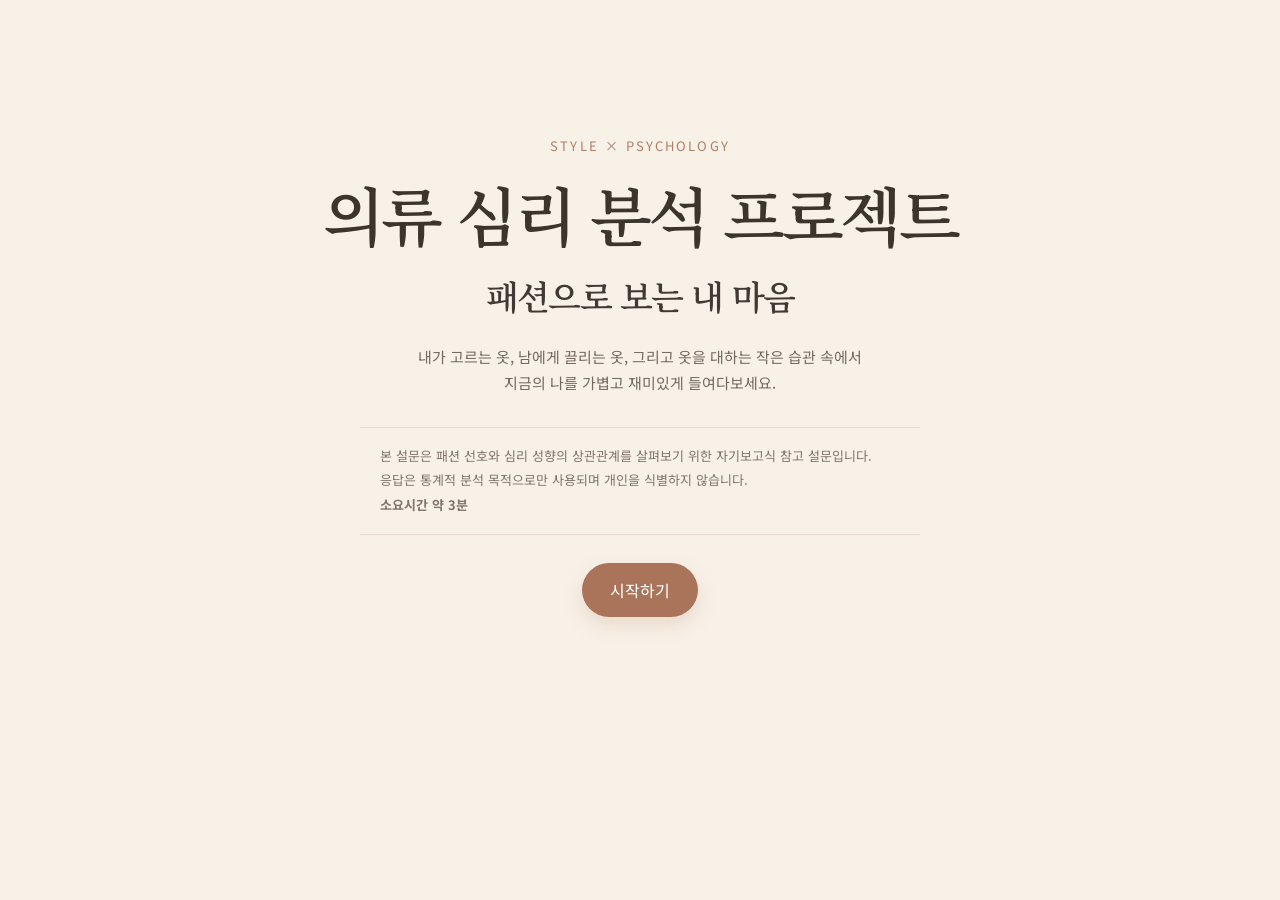
<file: fashion_phsic_final/index.html>
<!doctype html><html lang="ko"><head><meta charset="utf-8"><meta name="viewport" content="width=device-width, initial-scale=1, maximum-scale=1, viewport-fit=cover"><link rel="preconnect" href="https://fonts.googleapis.com"><link rel="preconnect" href="https://fonts.gstatic.com" crossorigin><link href="https://fonts.googleapis.com/css2?family=Noto+Serif+KR:wght@500;600;700&family=Noto+Sans+KR:wght@400;500;600;700&display=swap" rel="stylesheet">
<title>패션으로 보는 내 마음</title><style>
*{box-sizing:border-box}body{margin:0;background:#f8f1e8;color:#403a35;font-family:d2,Arial,sans-serif}button{font:inherit;cursor:pointer;border:0}.wrap{max-width:1100px;margin:auto;padding:28px 18px 60px}.screen{display:none;animation:in .45s ease}.screen.active{display:block}@keyframes in{from{opacity:0;transform:translateY(12px)}to{opacity:1;transform:none}}h1{font-size:clamp(32px,7vw,64px);margin:12px 0;color:#3c342d;letter-spacing:-.08em}h2{font-size:clamp(23px,4vw,34px);margin:8px 0 24px;letter-spacing:-.06em}h3{margin:12px 0 5px}p{line-height:1.75}.hero{text-align:center;padding:12vh 10px 8vh}.eyebrow{color:#ae8065;letter-spacing:.16em;font-size:13px}.lead{max-width:550px;margin:0 auto 30px;color:#75695f}.btn{background:#aa745b;color:#fff;padding:15px 28px;border-radius:999px;box-shadow:0 8px 20px #a8785a33;transition:.2s}.btn:hover{transform:translateY(-2px);background:#925e48}.choices{display:grid;grid-template-columns:repeat(2,1fr);gap:18px;max-width:640px;margin:35px auto}.choice{background:#fffaf4;border:1px solid #eadfd4;border-radius:22px;padding:28px;font-size:20px;box-shadow:0 8px 24px #71523d12;transition:.2s}.choice:hover{transform:translateY(-4px);border-color:#b98067}.grid{display:grid;grid-template-columns:repeat(3,1fr);gap:18px}.card{background:#fffaf5;border:2px solid transparent;border-radius:18px;overflow:hidden;box-shadow:0 8px 25px #71523d16;transition:.22s}.card:hover{transform:translateY(-4px)}.card.selected{border-color:#bd7c60;box-shadow:0 0 0 4px #bd7c6022}.card img{width:100%;height:240px;object-fit:cover;display:block;background:#f1e7db}.card .info{padding:12px 14px}.tag{color:#aa8069;font-size:12px}.topline{display:flex;justify-content:space-between;align-items:center;margin-bottom:20px}.progress{color:#ad7a62;font-size:13px}.qcard{max-width:860px;margin:auto}.question{background:#fffaf5;padding:26px;border-radius:24px;box-shadow:0 8px 26px #71523d14}.options{display:grid;gap:12px;margin-top:22px}.opt{display:flex;gap:12px;align-items:flex-start;text-align:left;padding:16px;border:1px solid #eadfd4;background:#fff;border-radius:15px;transition:.2s}.opt:hover,.opt:has(input:checked){border-color:#bc7a60;background:#fff5ec}.opt input{accent-color:#aa745b;margin-top:4px}.actions{text-align:center;margin-top:25px}.compare{display:grid;grid-template-columns:1fr 1fr;gap:18px;max-width:650px}.compare .card img{height:260px}.badge{display:inline-block;background:#e8cbbb;color:#694637;border-radius:999px;padding:8px 13px;font-size:13px;margin:4px}.resultgrid{display:grid;grid-template-columns:1fr 1fr;gap:22px;align-items:start}.panel{background:#fffaf5;border-radius:24px;padding:22px;box-shadow:0 8px 26px #71523d14}.axis{margin:14px 0}.axisrow{display:flex;justify-content:space-between;font-size:13px}.bar{height:8px;background:#eddfd3;border-radius:9px;overflow:hidden}.bar i{display:block;height:100%;background:#b87e64;border-radius:9px}.small{font-size:13px;color:#7b6d62}.summary{font-size:16px}.note{font-size:12px;color:#8b7b6e;text-align:center;margin-top:25px}@media(max-width:720px){.grid{grid-template-columns:repeat(2,1fr)}.card img{height:190px}.resultgrid{grid-template-columns:1fr}}@media(max-width:450px){.grid{gap:10px}.card img{height:150px}.card .info{padding:9px;font-size:13px}.choices{gap:10px}.choice{padding:20px 12px}}
h1,h2{font-family:"Noto Serif KR",d2,serif;font-weight:600;letter-spacing:-.055em}body,p,.btn,.choice,.opt,.card,.small{font-family:"Noto Sans KR",d2,sans-serif}h3{font-family:"Noto Serif KR",d2,serif}.hero .lead{font-size:15px}.trust-note{max-width:560px;margin:22px auto 28px;padding:16px 20px;border-top:1px solid #e7d9cd;border-bottom:1px solid #e7d9cd;color:#81746a;font-size:13px;line-height:1.9;text-align:left}.stepbar{height:5px;background:#eadfd5;border-radius:5px;overflow:hidden;margin:0 0 20px}.stepbar i{display:block;height:100%;background:#b87e64;border-radius:5px;transition:width .3s}.topline{margin-bottom:12px}.note{max-width:760px;margin:28px auto 0;line-height:1.8}.matchbox,.highlight{border-top:1px solid #e7d9cd;border-bottom:1px solid #e7d9cd;padding:16px 4px;line-height:1.8}.style-note{font-size:13px;color:#75675d;line-height:1.75;margin:10px 0 0}.axis-desc{font-size:12px;color:#7b6d62;line-height:1.65;margin-top:6px}.highlight{background:#fff4ea;border:1px solid #ead1c1;border-radius:16px;padding:14px 16px;margin:12px 0 16px}.highlight b{color:#8f5c47}.twocol{display:grid;grid-template-columns:1fr 1fr;gap:22px}.twocol h4{margin:12px 0 4px}.twocol li{margin:7px 0;line-height:1.65}.references{margin:22px auto 0;max-width:860px;color:#8b7b6e;font-size:11px;text-align:center;line-height:1.8}@media(max-width:720px){.twocol{grid-template-columns:1fr}}.profile-looks{display:flex;gap:10px;margin:8px 0 14px}.profile-look{width:90px;text-align:center;font-size:11px;color:#7b6d62}.profile-look img{width:78px;height:78px;object-fit:cover;border-radius:10px;display:block;margin:auto}.profile-look span{display:block;margin-top:4px}</style>
<style id="ios-safari-compat">
/* iOS Safari interaction and viewport compatibility */
button, div[onclick], .option-card, .look-card {
  cursor: pointer;
  -webkit-tap-highlight-color: transparent;
}
img, canvas, .option-card, .look-card, .card, .result-card {
  user-select: none;
  -webkit-user-select: none;
}
@supports (min-height: 100svh) {
  .ios-viewport-height, body, .app, .container {
    min-height: 100svh;
  }
}
</style>
</head><body><main class="wrap">
<section id="intro" class="screen active hero"><div class="eyebrow">STYLE × PSYCHOLOGY</div><h1>의류 심리 분석 프로젝트</h1><h2>패션으로 보는 내 마음</h2><p class="lead">내가 고르는 옷, 남에게 끌리는 옷, 그리고 옷을 대하는 작은 습관 속에서<br>지금의 나를 가볍고 재미있게 들여다보세요.</p><div class="trust-note">본 설문은 패션 선호와 심리 성향의 상관관계를 살펴보기 위한 자기보고식 참고 설문입니다.<br>응답은 통계적 분석 목적으로만 사용되며 개인을 식별하지 않습니다.<br><b>소요시간 약 3분</b></div><button class="btn" onclick="go('gender')">시작하기</button></section>
<section id="gender" class="screen"><div class="hero"><div class="eyebrow">STEP 01</div><h2>어떤 스타일 갤러리를 볼까요?</h2><div class="choices"><button class="choice" onclick="selectGender('m')">남성 스타일<br><span class="small">6가지 룩 살펴보기</span></button><button class="choice" onclick="selectGender('f')">여성 스타일<br><span class="small">6가지 룩 살펴보기</span></button></div></div></section>
<section id="gallery" class="screen"><div class="topline"><div><div class="eyebrow">STYLE GALLERY</div><h2 id="galleryTitle"></h2></div><span class="progress">1 / 8</span></div><div class="stepbar"><i style="width:12.5%"></i></div><div id="galleryGrid" class="grid"></div><div class="actions"><button class="btn" onclick="go('q1')">다음</button></div></section>
<section id="q1" class="screen"><div class="qcard"><div class="topline"><div><div class="eyebrow">STEP 02 · Q1</div><h2>평소 내가 좋아하는 룩은?</h2></div><span class="progress">2 / 8</span></div><div class="stepbar"><i style="width:25%"></i></div><div id="q1grid" class="grid"></div><div class="actions"><button class="btn" onclick="nextChoice(1)">선택하고 다음</button></div></div></section>
<section id="q2" class="screen"><div class="qcard"><div class="topline"><div><div class="eyebrow">STEP 03 · Q2</div><h2>다른 사람이 입었을 때 호감을 느끼는 룩은?</h2></div><span class="progress">3 / 8</span></div><div class="stepbar"><i style="width:37.5%"></i></div><div id="q2grid" class="grid"></div><div class="actions"><button class="btn" onclick="nextChoice(2)">선택하고 다음</button></div></div></section>
<section id="questions" class="screen"><div class="qcard"><div class="topline"><div><div class="eyebrow" id="qey"></div><h2 id="qtitle"></h2></div><span class="progress" id="qprog"></span></div><div class="stepbar"><i id="qbar" style="width:50%"></i></div><div class="question"><div id="opts" class="options"></div></div><div class="actions"><button class="btn" onclick="answer()">선택하고 다음</button></div></div></section>
<section id="result" class="screen"><div class="topline"><div><div class="eyebrow">YOUR STYLE PSYCHOLOGY</div><h2>당신의 패션 마음 지도</h2></div></div><div class="panel"><div id="compare" class="compare"></div><div id="match" class="matchbox"></div></div><div class="resultgrid" style="margin-top:22px"><div class="panel"><h3>6축 성향 레이더</h3><div id="highlight"></div><canvas id="radar" width="460" height="400" style="width:100%;max-height:400px"></canvas><div id="bars"></div></div><div class="panel"><h3>옷을 통해 보이는 단서</h3><p class="small">각 축은 선택한 답변에서 반복적으로 드러난 행동 경향을 요약합니다.</p><div id="explain"></div></div></div><div class="panel" style="margin-top:22px"><h3>나의 두 가지 스타일 배지</h3><div id="badges"></div></div><div class="panel" style="margin-top:22px"><h3>종합 심리 프로파일</h3><div id="profileLooks" class="profile-looks"></div><p id="summary" class="summary"></p><div class="twocol"><div><h4>강점</h4><ul id="strengths"></ul></div><div><h4>성장 포인트</h4><ul id="growth"></ul></div></div></div><div class="references">참고 이론: Big Five 성격특성 모델 · 체화된 인지(Enclothed Cognition) · 자기일치성(Self-congruence) 이론 · 사회정체성(Social Identity) 이론</div><p class="note">본 결과는 심리학적 경향성을 참고용으로 제시한 것으로 임상적 진단을 대체하지 않습니다. 자기이해를 위한 참고 자료로만 활용해 주세요.</p><div class="actions"><button class="btn" onclick="location.reload()">처음부터 다시하기</button></div></section>
</main><script>
const D={"imgs": ["[data-uri]", "[data-uri]", "[data-uri]", "[data-uri]", "[data-uri]", "[data-uri]", "[data-uri]", "[data-uri]", "[data-uri]", "[data-uri]", "[data-uri]", "[data-uri]"], "m": [["시티보이룩", "#도시적 #여유로운"], ["고프코어", "#기능적 #자유로운"], ["올드머니룩", "#절제된 #고급스러운"], ["스트릿 하이틴룩", "#대담한 #에너지"], ["미니멀 슈트룩", "#단정한 #미니멀"], ["꾸안꾸", "#편안한 #자연스러운"]], "f": [["꾸안꾸", "#편안한 #자연스러운"], ["남친룩", "#다정한 #캐주얼"], ["오피스룩", "#프로페셔널 #정돈된"], ["청순룩", "#맑은 #부드러운"], ["시크·모던룩", "#세련된 #당당한"], ["러블리 걸리시룩", "#사랑스러운 #로맨틱"]]}, S={gender:null,look:[],ans:[]};
const qs=[
["Q3","처음 나가는 모임(동호회 등)에 참석할 때, 당신의 옷차림 전략은?",["[안전제일형] 무채색 위주의 기본템으로 입는다. 너무 튀지 않고 무난하게 묻혀가는 것이 마음 편하다.","[자기표현형] 요즘 유행하는 트렌디한 아이템이나 화사한 색상으로 나의 감각을 은근히 드러낸다.","[실용주의형] 남의 시선보다는 내 몸이 편한 게 최고! 늘 입던 익숙하고 편안한 캐주얼복을 입는다.","[권위/신뢰형] 구김 없는 셔츠나 재킷 등 각이 잡힌 깔끔한 옷을 입어 단정하고 신뢰감 있는 첫인상을 준다."]],
["Q4","꽤 비싼 아우터(코트, 패딩 등)나 가방을 살 때 가장 끌리는 디자인은?",["[과시/소속형] 로고가 잘 보이거나, 누가 봐도 그 브랜드인지 알 수 있는 시그니처 디자인.","[은밀한 우월감형] 로고는 아예 안 보이지만, 아는 사람만 아는 최고급 소재와 핏을 가진 조용한 럭셔리(올드머니).","[가치/희소성형] 남들이 잘 모르는 디자이너 브랜드이거나, 구하기 힘든 한정판/빈티지 제품.","[기능/생존형] 방수, 방풍, 가벼운 무게, 많은 주머니 등 기능성과 내구성이 가장 뛰어난 고프코어 스타일."]],
["Q5","스트레스를 많이 받거나 우울한 날, 당신의 옷 입기 패턴은 어떻게 변하나요?",["[보호막 형성형] 품이 아주 넉넉한 오버핏 후드나 츄리닝을 입는다.","[전투력 상승형] 오히려 평소보다 더 화려하게 꾸미거나, 가장 아끼는 옷을 꺼내 입어 억지로라도 기분을 끌어올린다.","[무기력형] 옷 고를 기력도 없다. 눈앞에 가장 먼저 보이는 옷이나 어제 입었던 옷을 대충 주워 입는다.","[애착 인형형] 평소 가장 편안함을 느끼는 특정 '애착 옷'을 입어 심리적 안정감을 찾는다."]],
["Q6","옷장을 열었을 때 가장 많이 보이는 색상 톤은?",["[완벽주의/이성형] 블랙, 화이트, 그레이.","[온화/포용형] 베이지, 브라운, 파스텔 톤.","[에너지 뿜뿜형] 레드, 옐로우, 네온 등 쨍하고 채도가 높은 색.","[카멜레온형] 체크, 스트라이프, 호피 등 다양한 패턴과 다채로운 색이 섞여 있음."]],
["Q7","예쁜데 입으면 조금 불편한 옷(또는 신발)을 발견했을 때 당신의 행동은?",["[심미성 올인형] 마음에 쏙 든다면 불편함은 충분히 참으며 입는다.","[현실 타협형] 아무리 예뻐도 몸이 불편하면 절대 사지 않는다.","[보상 심리형] 일단 산 다음, 특별한 날이나 짧은 외출 때만 가끔 입는다.","[문제 해결형] 수선하거나 겹쳐 입는 등 내 몸에 맞게 개조해서 입는다."]],
["Q8","아침 외출 준비를 하며 거울/옷장 앞에서 보내는 시간은?",["[직관형(3분컷)] 전날 미리 정하거나 바로 잡히는 대로 입고 나간다.","[실험형(10~20분)] 이것저것 입어보며 오늘 기분에 맞는 조합을 찾는다.","[타인의식형(30분이상)] 만날 사람과 장소를 시뮬레이션하며 여러 번 갈아입는다.","[유니폼형] 매일 비슷한 스타일(또는 같은 옷)을 입어서 고를 필요가 없다."]]];
let qi=0;
function go(id){document.querySelectorAll('.screen').forEach(x=>x.classList.remove('active'));document.getElementById(id).classList.add('active');window.scrollTo(0,0)}
function selectGender(g){S.gender=g;renderGallery();go('gallery')}
function items(){return D[S.gender]}
function card(i,sel=false){let x=items()[i];return `<div class="card ${sel?'selected':''}" onclick="pick(${i})"><img src="${D.imgs[S.gender==='m'?i:i+6]}"><div class="info"><b>${x[0]}</b><div class="tag">${x[1]}</div></div></div>`}
function renderGallery(){document.getElementById('galleryTitle').textContent=(S.gender==='m'?'남성':'여성')+' 스타일 6종';document.getElementById('galleryGrid').innerHTML=items().map((_,i)=>card(i)).join('');renderQ(1);renderQ(2)}
function pick(i){S.temp=i;document.querySelectorAll('.grid .card').forEach((e,n)=>e.classList.toggle('selected',n===i))}
function renderQ(n){document.getElementById('q'+n+'grid').innerHTML=items().map((_,i)=>card(i)).join('')}
function nextChoice(n){if(S.temp===undefined){alert('카드를 하나 골라주세요.');return}S.look[n-1]=S.temp;S.temp=undefined; n===1?go('q2'):(qi=0,go('questions'),renderQuestion())}
function renderQuestion(){let q=qs[qi];document.getElementById('qey').textContent='STEP '+(4+qi)+' · '+q[0];document.getElementById('qtitle').textContent=q[1];document.getElementById('qprog').textContent=(4+qi)+' / 8';document.getElementById('qbar').style.width=((4+qi)/8*100)+'%';document.getElementById('opts').innerHTML=q[2].map((x,i)=>`<label class="opt"><input type="radio" name="a" value="${i}"><span><b>${i+1})</b> ${x.replace(/^\[[^\]]+\]\s*/, '')}</span></label>`).join('')}
function answer(){let el=document.querySelector('input[name=a]:checked');if(!el){alert('보기를 하나 선택해주세요.');return}S.ans[qi]=+el.value;qi++;if(qi<qs.length)renderQuestion();else showResult()}
function safeSection(name, fn){try{fn()}catch(err){console.error('[result:'+name+']',err)}}
function showResult(){
  go('result');
  safeSection('Q1/Q2 비교', function(){
    const idx=i=>D.imgs[S.gender==='m'?i:i+6];
    const valid0=Number.isInteger(S.look[0])?S.look[0]:0, valid1=Number.isInteger(S.look[1])?S.look[1]:0;
    document.getElementById('compare').innerHTML=[valid0,valid1].map((k,n)=>`<div class="card"><img src="${idx(k)}"><div class="info"><b>${n?'호감 가는 룩':'내가 좋아하는 룩'}</b><div class="tag">${items()[k]?.[0]||'선택한 룩'}</div></div></div>`).join('');
    document.getElementById('profileLooks').innerHTML=[valid0,valid1].map((k,n)=>`<div class="profile-look"><img src="${idx(k)}"><span>${n?'Q2 호감 룩':'Q1 선호 룩'}</span></div>`).join('');
  });
  safeSection('레이더차트', function(){ draw(); });
  safeSection('스트레스유형/심미실용유형', function(){
    const get=(qi,ai)=>qs[qi]?.[2]?.[Number.isInteger(S.ans[ai])?S.ans[ai]:0]||'';
    const q5=get(2,2), q7=get(4,4), n5=(q5.match(/^\[([^\]]+)/)||[])[1]||'기본 안정형', n7=(q7.match(/^\[([^\]]+)/)||[])[1]||'균형형';
    document.getElementById('badges').innerHTML=`<span class="badge">스트레스 대처 유형 · ${n5}</span><p class="small">${q5} 이 방식은 감정을 빠르게 조절하는 보호 전략이 될 수 있으며, 익숙한 옷이나 꾸밈을 통해 통제감을 회복하려는 기제가 반영됩니다. 실생활에서는 중요한 일정 전 컨디션을 회복하는 데 도움이 됩니다. 다만 회피나 과도한 소비로 굳어지지 않도록 몸의 신호와 감정도 함께 살펴보세요.</p><span class="badge">심미-실용 균형 유형 · ${n7}</span><p class="small">${q7} 당신은 아름다움과 편안함 사이에서 자신만의 타협점을 찾습니다. 이는 상황에 맞는 선택과 문제 해결력이라는 강점으로 이어질 수 있습니다. 다만 특별한 날의 만족을 위해 불편함을 무조건 참거나, 반대로 취향을 너무 빨리 포기하지 않도록 선택의 기준을 의식해 보세요.</p>`;
  });
  safeSection('종합 심리 프로파일', function(){
    const s=document.getElementById('summary'); if(!s.textContent) s.textContent='당신의 선택은 자신만의 기준과 관계 감각을 조화롭게 활용하는 균형형 프로파일을 보여줍니다.';
  });
  safeSection('참고이론', function(){ document.querySelector('.references').style.display='block'; });
}
function draw(){
  safeSection('레이더 데이터', function(){
    let v=[0,0,0,0,0,0], max=[7,6,4,4,4,6];
    let W={3:[[0,0,0,2,0,0],[2,0,1,0,0,0],[0,0,0,0,0,2],[0,2,0,0,0,0]],4:[[0,0,0,0,2,0],[0,1,0,0,1,0],[2,0,0,0,0,0],[0,0,0,0,0,2]],6:[[0,2,0,0,0,0],[0,0,0,2,0,0],[0,0,2,0,0,0],[2,0,0,0,0,0]],8:[[1,1,0,0,0,0],[1,0,1,0,0,0],[0,0,0,0,2,0],[0,1,0,0,0,2]]};
    [3,4,6,8].forEach(qq=>{let row=W[qq][S.ans[qq-3]]||[0,0,0,0,0,0];row.forEach((x,j)=>v[j]+=x)});
    let pct=v.map((x,i)=>Math.round(x/max[i]*100)),labels=['개방성 O','성실성 C','외향성 E','안정추구 S','인정욕구 A','실용성 P'],desc=['새로운 경험과 다양성에 대한 개방적 태도입니다.','정돈·계획·기준을 중시하는 성향입니다.','사람들과 표현적으로 교류하는 에너지입니다.','익숙함과 편안함에서 균형을 찾는 경향입니다.','타인의 시선과 사회적 신호를 읽는 정도입니다.','몸과 상황에 맞는 효율을 중시하는 감각입니다.'];
    let order=pct.map((x,i)=>[x,i]).sort((a,b)=>b[0]-a[0]),pair=order.slice(0,2).map(x=>x[1]), combo={'0,2':'트렌드세터형','1,3':'꾸준한 노력형','0,4':'감각형','2,4':'사교형','3,5':'균형형','1,5':'설계자형'},key=pair.slice().sort((a,b)=>a-b).join(',');
    document.getElementById('highlight').innerHTML=`<b>당신의 가장 두드러진 성향은 ${labels[pair[0]]||'개성'}과 ${labels[pair[1]]||'균형'}입니다.</b><br>${combo[key]||'자신만의 기준과 관계 감각을 조화롭게 활용하는 균형형입니다.'}`;
    document.getElementById('bars').innerHTML=pct.map((p,i)=>`<div class="axis"><div class="axisrow"><span>${labels[i]}</span><b>${p}%</b></div><div class="bar"><i style="width:${p}%"></i></div><div class="axis-desc">${desc[i]}</div></div>`).join('');
    document.getElementById('explain').innerHTML=desc.map((x,i)=>`<p><b>${labels[i]}</b> — ${x}</p>`).join('');
    document.getElementById('summary').textContent=`당신의 프로파일은 ${(labels[pair[0]]||'개성')}과 ${(labels[pair[1]]||'균형')}이 두드러지는 가운데, 자신의 기준에 맞춰 유연하게 자기표현을 하는 모습을 보여줍니다.`;
    document.getElementById('strengths').innerHTML=`<li>${labels[pair[0]]||'개성'} 기반의 강한 자기이해</li><li>상황에 맞춰 전환하는 사회적 적응력</li>`;
    document.getElementById('growth').innerHTML='<li>익숙한 취향 밖에서도 균형 잡기</li><li>자신의 감각과 욕구를 구분하기</li>';
    requestAnimationFrame(()=>requestAnimationFrame(()=>radar(pct)));
  });
}
function radar(vals){
  safeSection('레이더 캔버스',function(){
    const c=document.getElementById('radar'); if(!c||!c.getContext)return;
    const w=Math.max(300,c.clientWidth||460), scale=w/460; c.width=460*devicePixelRatio; c.height=400*devicePixelRatio; c.style.height=(400*scale)+'px';
    const x=c.getContext('2d'); x.setTransform(devicePixelRatio,0,0,devicePixelRatio,0,0);
    let cx=230,cy=205,r=145,n=6,pts=a=>Array.from({length:n},(_,i)=>[cx+Math.cos(-Math.PI/2+i*2*Math.PI/n)*r*a[i],cy+Math.sin(-Math.PI/2+i*2*Math.PI/n)*r*a[i]]);
    x.clearRect(0,0,460,400);x.strokeStyle='#dac9bb';for(let z=1;z<=4;z++){let p=pts(Array(n).fill(z/4));x.beginPath();p.forEach((q,i)=>i?x.lineTo(...q):x.moveTo(...q));x.closePath();x.stroke()}
    let p=pts(vals.map(v=>v/100));x.fillStyle='#b87e6455';x.strokeStyle='#a9674e';x.lineWidth=3;x.beginPath();p.forEach((q,i)=>i?x.lineTo(...q):x.moveTo(...q));x.closePath();x.fill();x.stroke();
    ['O','C','E','S','A','P'].forEach((t,i)=>{let q=pts([1,1,1,1,1,1])[i];x.fillStyle='#5b4b40';x.font='16px d2';x.fillText(t,q[0]-5,q[1]+(q[1]<cy?-8:18))});
  });
}
</script></body></html>
</file>
